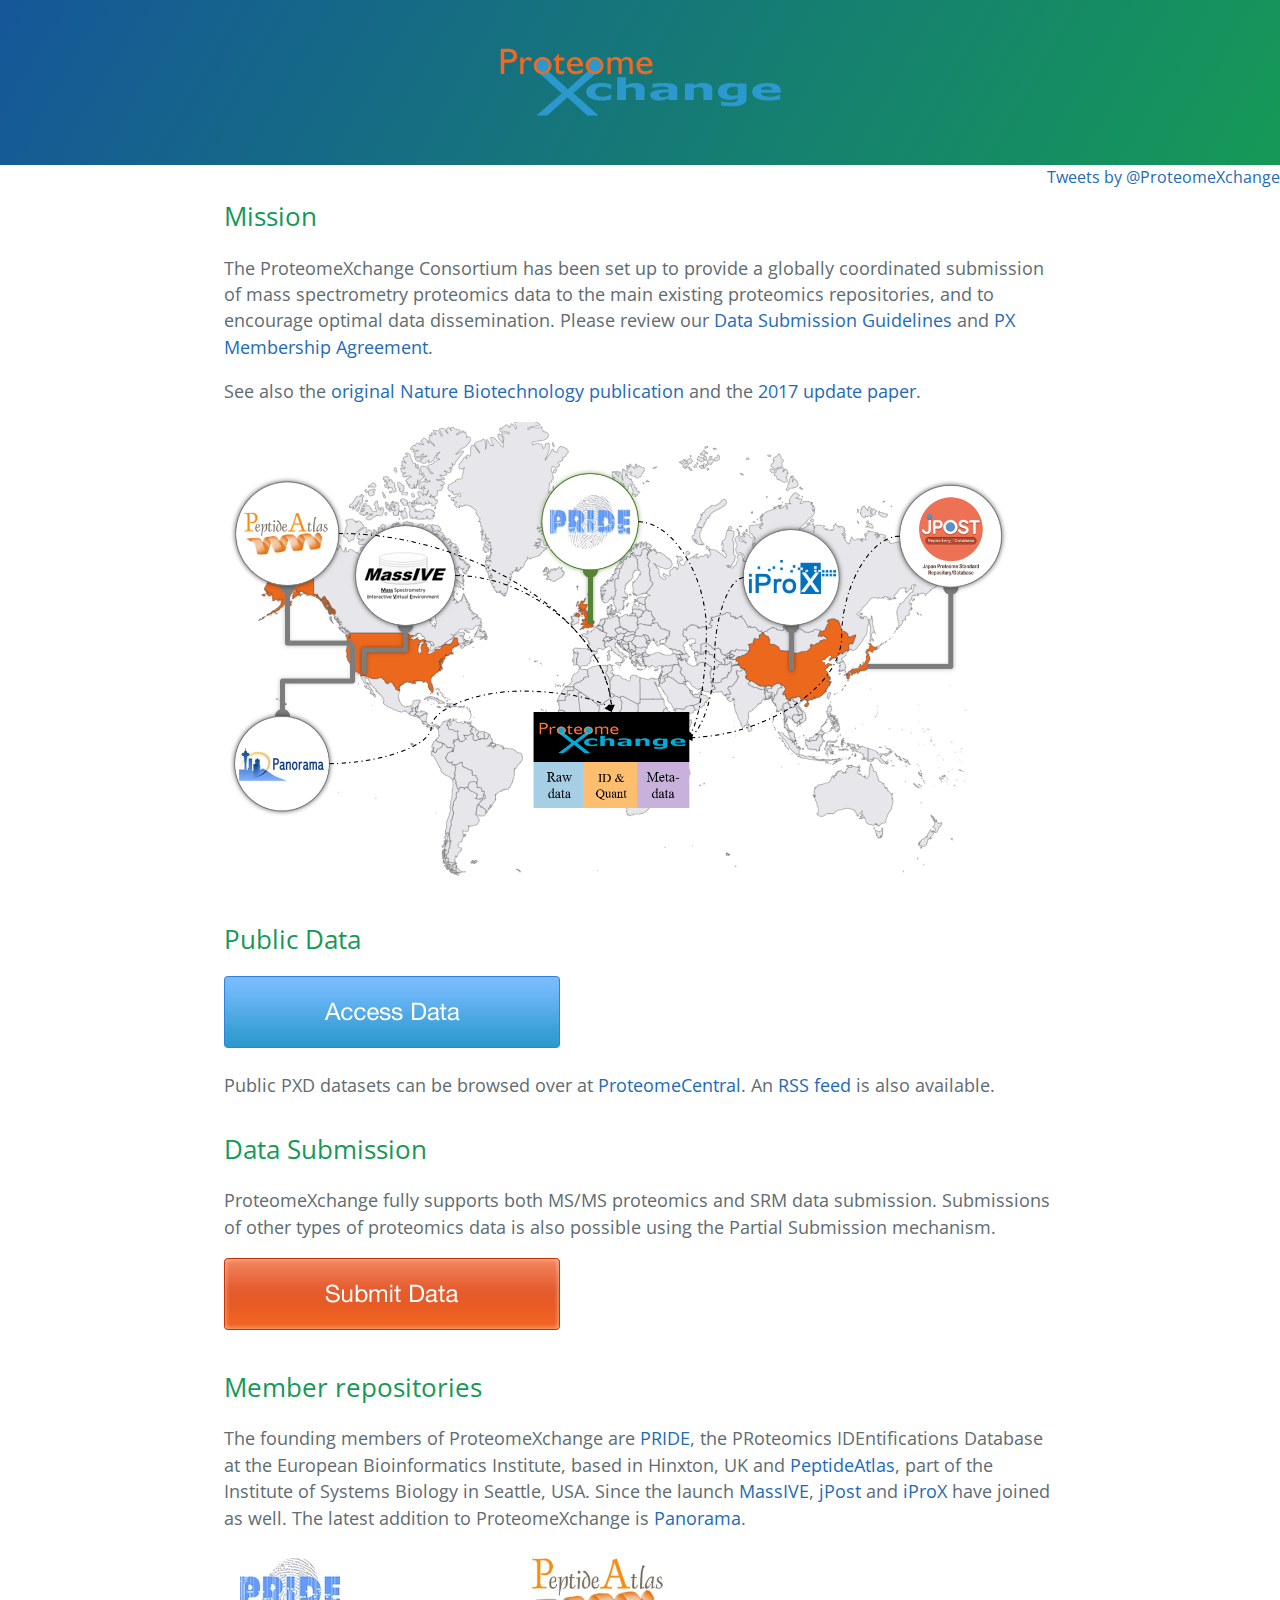
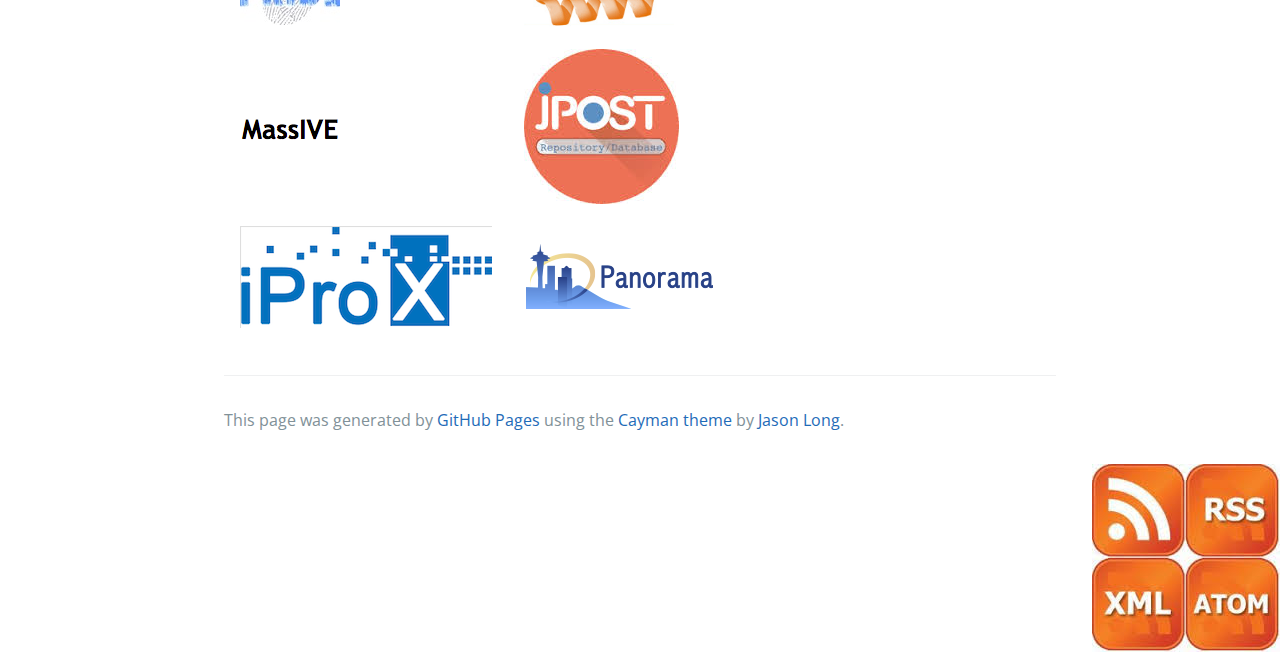
<file: index.html>
<!DOCTYPE html>
<html lang="en-us">
  <head>
    <meta charset="UTF-8">
    <title></title>
    <meta name="viewport" content="width=device-width, initial-scale=1">
    <link rel="stylesheet" type="text/css" href="stylesheets/normalize.css" media="screen">
    <link href='https://fonts.googleapis.com/css?family=Open+Sans:400,700' rel='stylesheet' type='text/css'>
    <link rel="stylesheet" type="text/css" href="stylesheets/stylesheet.css" media="screen">
    <link rel="stylesheet" type="text/css" href="stylesheets/github-light.css" media="screen">

  </head>


  <!-- <article> -->
  <body>


    <section class="page-header">
      <!-- <h1 class="project-name">Proteomexchange.GitHub.io</h1> -->
      <h2 class="project-tagline"></h2>
      <h1><img src="logo.png"></h1>
    </section>

       <!--      <section class="page-aside"> -->
    <aside><a class="twitter-timeline" href="https://twitter.com/ProteomeXchange" data-widget-id="740161151988817920">Tweets by @ProteomeXchange</a> <script>!function(d,s,id){var js,fjs=d.getElementsByTagName(s)[0],p=/^http:/.test(d.location)?'http':'https';if(!d.getElementById(id)){js=d.createElement(s);js.id=id;js.src=p+"://platform.twitter.com/widgets.js";fjs.parentNode.insertBefore(js,fjs);}}(document,"script","twitter-wjs");</script></aside>
      <!-- </section> -->




    <section class="main-content">

      <h2>
<a id="welcome-to-github-pages" class="anchor" href="#welcome-to-github-pages" aria-hidden="true"><span aria-hidden="true" class="octicon octicon-link"></span></a>Mission</h2>

<p>The ProteomeXchange Consortium has been set up to provide a globally coordinated submission of mass spectrometry proteomics data to the main existing proteomics repositories, and to encourage optimal data dissemination. Please review our <a href="guidelines_px_update_022014.pdf">Data Submission Guidelines</a> and <a href="pxcollaborativeagreement.pdf">PX Membership Agreement</a>.</p>


<p>See also the <a href="http://www.nature.com/nbt/journal/v32/n3/full/nbt.2839.html">original Nature Biotechnology publication</a> and the  <a href="https://academic.oup.com/nar/article-lookup/doi/10.1093/nar/gkw936">2017 update paper</a>.</p>

<p"><img src="px_members.png" align="middle"></p>


<h2>
<a id="designer-templates" class="anchor" href="#designer-templates" aria-hidden="true"><span aria-hidden="true" class="octicon octicon-link"></span></a>Public Data</h2>

<a href="http://proteomecentral.proteomexchange.org/cgi/GetDataset"><img src="access_data.png"></a>

<p>Public PXD datasets can be browsed over at <a href="http://proteomecentral.proteomexchange.org/cgi/GetDataset">ProteomeCentral</a>. An <a href="https://groups.google.com/forum/feed/proteomexchange/msgs/rss_v2_0.xml">RSS feed</a> is also available.</p>

<h2>
<a id="creating-pages-manually" class="anchor" href="#creating-pages-manually" aria-hidden="true"><span aria-hidden="true" class="octicon octicon-link"></span></a>Data Submission</h2>
<p>ProteomeXchange fully supports both MS/MS proteomics and SRM data submission. Submissions of other types of proteomics data is also possible using the Partial Submission mechanism.</p>

<a href="submission/index.html"><img src="submit_data.png"></a>

<h2>
<a id="creating-pages-manually" class="anchor" href="#creating-pages-manually" aria-hidden="true"><span aria-hidden="true" class="octicon octicon-link"></span></a>Member repositories</h2>

<p>The founding members of ProteomeXchange are <a href="http://www.ebi.ac.uk/pride/archive/">PRIDE</a>, the PRoteomics IDEntifications Database at the European Bioinformatics Institute, based in Hinxton, UK and <a href="http://www.peptideatlas.org/">PeptideAtlas</a>, part of the Institute of Systems Biology in Seattle, USA. Since the launch <a href="http://massive.ucsd.edu/ProteoSAFe/static/massive.jsp">MassIVE</a>, <a href="http://jpost.org/">jPost</a> and <a href="http://www.iprox.org/">iProX</a> have joined as well. The latest addition to ProteomeXchange is <a href="https://panoramaweb.org/project/home/begin.view?">Panorama</a>.</p>

<!-- <a href="http://www.ebi.ac.uk/pride/"><img src="pride_logo.jpg" width="150" height="70"></a>
<a href="http://www.peptideatlas.org/passel/"><img src="PeptideAtlas_Logo.png" width="150" height="70"></a> -->


<div align="center" style="vertical-align:bottom">
<table cellspacing="0" cellpadding="0" border="0">
<!--  <table> -->
<tr border="0">
   <td><a href="http://www.ebi.ac.uk/pride/"><img src="pride_logo.jpg"></a></td>
   <td><a href="http://www.peptideatlas.org"><img src="PeptideAtlas_Logo.png" width="150" height="70"></a></td>
  <!--<td width="500" align="center" background="pride_logo.jpg"></td>
  <!-- <td width="500" align="center" background="pride_logo.jpg"></td> -->
  <!-- <td width="500" align="center" background="PeptideAtlas_Logo.png"></td> -->
</tr>
<tr>
    <td><a href="http://massive.ucsd.edu/ProteoSAFe/static/massive.jsp"><img src="MassIVE_logo.png"></a></td>
    <td><a href="http://jpost.org/"><img src="jpost_logo.jpeg"></a></td>
</tr>
<tr>
    <td><a href="http://www.iprox.org/"><img src="iProX_logo.png"></a></td>
    <td><a href="https://panoramaweb.org/project/home/begin.view?"><img src="labkey-logo.png"></a></td>
</tr>
</table>
</div>


      <footer class="site-footer">

        <span class="site-footer-credits">This page was generated by <a href="https://pages.github.com">GitHub Pages</a> using the <a href="https://github.com/jasonlong/cayman-theme">Cayman theme</a> by <a href="https://twitter.com/jasonlong">Jason Long</a>.</span>
      </footer>
    </section>
   <aside><a href="https://groups.google.com/forum/feed/proteomexchange/msgs/rss_v2_0.xml"><img border="0" src="feed.jpeg" alt="XML"></a></aside>

  </body>
<!-- </article> -->
</html>
</file>
<file: stylesheets/stylesheet.css>
* {
  box-sizing: border-box; }

body {
  padding: 0;
  margin: 0;
  font-family: "Open Sans", "Helvetica Neue", Helvetica, Arial, sans-serif;
  font-size: 16px;
  line-height: 1.5;
  color: #606c71; }

a {
  color: #1e6bb8;
  text-decoration: none; }
  a:hover {
    text-decoration: underline; }

.btn {
  display: inline-block;
  margin-bottom: 1rem;
  color: rgba(255, 255, 255, 0.7);
  background-color: rgba(255, 255, 255, 0.08);
  border-color: rgba(255, 255, 255, 0.2);
  border-style: solid;
  border-width: 1px;
  border-radius: 0.3rem;
  transition: color 0.2s, background-color 0.2s, border-color 0.2s; }
  .btn + .btn {
    margin-left: 1rem; }

.btn:hover {
  color: rgba(255, 255, 255, 0.8);
  text-decoration: none;
  background-color: rgba(255, 255, 255, 0.2);
  border-color: rgba(255, 255, 255, 0.3); }

@media screen and (min-width: 64em) {
  .btn {
    padding: 0.75rem 1rem; } }

@media screen and (min-width: 42em) and (max-width: 64em) {
  .btn {
    padding: 0.6rem 0.9rem;
    font-size: 0.9rem; } }

@media screen and (max-width: 42em) {
  .btn {
    display: block;
    width: 100%;
    padding: 0.75rem;
    font-size: 0.9rem; }
    .btn + .btn {
      margin-top: 1rem;
      margin-left: 0; } }

.page-header {
  color: #fff;
  text-align: center;
  background-color: #159957;
  background-image: linear-gradient(120deg, #155799, #159957); }

@media screen and (min-width: 64em) {
  .page-header {
    padding: 1rem 2rem; } }
    /* original template padding: 5rem 6rem; } } */

@media screen and (min-width: 42em) and (max-width: 64em) {
  .page-header {
    padding: 3rem 4rem; } }

@media screen and (max-width: 42em) {
  .page-header {
    padding: 2rem 1rem; } }

.project-name {
  margin-top: 0;
  margin-bottom: 0.1rem; }

@media screen and (min-width: 64em) {
  .project-name {
    font-size: 3.25rem; } }

@media screen and (min-width: 42em) and (max-width: 64em) {
  .project-name {
    font-size: 2.25rem; } }

@media screen and (max-width: 42em) {
  .project-name {
    font-size: 1.75rem; } }

.project-tagline {
  margin-bottom: 2rem;
  font-weight: normal;
  opacity: 0.7; }

@media screen and (min-width: 64em) {
  .project-tagline {
    font-size: 1.25rem; } }

@media screen and (min-width: 42em) and (max-width: 64em) {
  .project-tagline {
    font-size: 1.15rem; } }

@media screen and (max-width: 42em) {
  .project-tagline {
    font-size: 1rem; } }

.main-content :first-child {
  margin-top: 0; }
.main-content img {
  max-width: 100%; }
.main-content h1, .main-content h2, .main-content h3, .main-content h4, .main-content h5, .main-content h6 {
  margin-top: 2rem;
  margin-bottom: 1rem;
  font-weight: normal;
  color: #159957; }
.main-content p {
  margin-bottom: 1em; }
.main-content code {
  padding: 2px 4px;
  font-family: Consolas, "Liberation Mono", Menlo, Courier, monospace;
  font-size: 0.9rem;
  color: #383e41;
  background-color: #f3f6fa;
  border-radius: 0.3rem; }
.main-content pre {
  padding: 0.8rem;
  margin-top: 0;
  margin-bottom: 1rem;
  font: 1rem Consolas, "Liberation Mono", Menlo, Courier, monospace;
  color: #567482;
  word-wrap: normal;
  background-color: #f3f6fa;
  border: solid 1px #dce6f0;
  border-radius: 0.3rem; }
  .main-content pre > code {
    padding: 0;
    margin: 0;
    font-size: 0.9rem;
    color: #567482;
    word-break: normal;
    white-space: pre;
    background: transparent;
    border: 0; }
.main-content .highlight {
  margin-bottom: 1rem; }
  .main-content .highlight pre {
    margin-bottom: 0;
    word-break: normal; }
.main-content .highlight pre, .main-content pre {
  padding: 0.8rem;
  overflow: auto;
  font-size: 0.9rem;
  line-height: 1.45;
  border-radius: 0.3rem; }
.main-content pre code, .main-content pre tt {
  display: inline;
  max-width: initial;
  padding: 0;
  margin: 0;
  overflow: initial;
  line-height: inherit;
  word-wrap: normal;
  background-color: transparent;
  border: 0; }
  .main-content pre code:before, .main-content pre code:after, .main-content pre tt:before, .main-content pre tt:after {
    content: normal; }
.main-content ul, .main-content ol {
  margin-top: 0; }
.main-content blockquote {
  padding: 0 1rem;
  margin-left: 0;
  color: #819198;
  border-left: 0.3rem solid #dce6f0; }
  .main-content blockquote > :first-child {
    margin-top: 0; }
  .main-content blockquote > :last-child {
    margin-bottom: 0; }
.main-content table {
  display: block;
  width: 100%;
  overflow: auto;
  /* text-align: center; */
  word-break: normal;
  word-break: keep-all; }
  .main-content table th {
    font-weight: bold; }
  .main-content table th, .main-content table td {
    padding: 0.5rem 1rem;
  /* border: 1px solid #e9ebec; } */
    border: 0; }
.main-content dl {
  padding: 0; }
  .main-content dl dt {
    padding: 0;
    margin-top: 1rem;
    font-size: 1rem;
    font-weight: bold; }
  .main-content dl dd {
    padding: 0;
    margin-bottom: 1rem; }
.main-content hr {
  height: 2px;
  padding: 0;
  margin: 1rem 0;
  background-color: #eff0f1;
  border: 0; }

@media screen and (min-width: 64em) {
  .main-content {
    max-width: 64rem;
    padding: 2rem 6rem;
    margin: 0 auto;
    font-size: 1.1rem; } }

@media screen and (min-width: 42em) and (max-width: 64em) {
  .main-content {
    padding: 2rem 4rem;
    font-size: 1.1rem; } }

@media screen and (max-width: 42em) {
  .main-content {
    padding: 2rem 1rem;
    font-size: 1rem; } }

.site-footer {
  padding-top: 2rem;
  margin-top: 2rem;
  border-top: solid 1px #eff0f1; }

.site-footer-owner {
  display: block;
  font-weight: bold; }

.site-footer-credits {
  color: #819198; }

@media screen and (min-width: 64em) {
  .site-footer {
    font-size: 1rem; } }

@media screen and (min-width: 42em) and (max-width: 64em) {
  .site-footer {
    font-size: 1rem; } }

@media screen and (max-width: 42em) {
  .site-footer {
    font-size: 0.9rem; } }
</file>
<file: stylesheets/github-light.css>
/*
The MIT License (MIT)

Copyright (c) 2015 GitHub, Inc.

Permission is hereby granted, free of charge, to any person obtaining a copy
of this software and associated documentation files (the "Software"), to deal
in the Software without restriction, including without limitation the rights
to use, copy, modify, merge, publish, distribute, sublicense, and/or sell
copies of the Software, and to permit persons to whom the Software is
furnished to do so, subject to the following conditions:

The above copyright notice and this permission notice shall be included in all
copies or substantial portions of the Software.

THE SOFTWARE IS PROVIDED "AS IS", WITHOUT WARRANTY OF ANY KIND, EXPRESS OR
IMPLIED, INCLUDING BUT NOT LIMITED TO THE WARRANTIES OF MERCHANTABILITY,
FITNESS FOR A PARTICULAR PURPOSE AND NONINFRINGEMENT. IN NO EVENT SHALL THE
AUTHORS OR COPYRIGHT HOLDERS BE LIABLE FOR ANY CLAIM, DAMAGES OR OTHER
LIABILITY, WHETHER IN AN ACTION OF CONTRACT, TORT OR OTHERWISE, ARISING FROM,
OUT OF OR IN CONNECTION WITH THE SOFTWARE OR THE USE OR OTHER DEALINGS IN THE
SOFTWARE.

*/

.pl-c /* comment */ {
  color: #969896;
}

.pl-c1      /* constant, markup.raw, meta.diff.header, meta.module-reference, meta.property-name, support, support.constant, support.variable, variable.other.constant */,
.pl-s .pl-v /* string variable */ {
  color: #0086b3;
}

.pl-e  /* entity */,
.pl-en /* entity.name */ {
  color: #795da3;
}

.pl-s .pl-s1 /* string source */,
.pl-smi      /* storage.modifier.import, storage.modifier.package, storage.type.java, variable.other, variable.parameter.function */ {
  color: #333;
}

.pl-ent /* entity.name.tag */ {
  color: #63a35c;
}

.pl-k /* keyword, storage, storage.type */ {
  color: #a71d5d;
}

.pl-pds              /* punctuation.definition.string, string.regexp.character-class */,
.pl-s                /* string */,
.pl-s .pl-pse .pl-s1 /* string punctuation.section.embedded source */,
.pl-sr               /* string.regexp */,
.pl-sr .pl-cce       /* string.regexp constant.character.escape */,
.pl-sr .pl-sra       /* string.regexp string.regexp.arbitrary-repitition */,
.pl-sr .pl-sre       /* string.regexp source.ruby.embedded */ {
  color: #183691;
}

.pl-v /* variable */ {
  color: #ed6a43;
}

.pl-id /* invalid.deprecated */ {
  color: #b52a1d;
}

.pl-ii /* invalid.illegal */ {
  background-color: #b52a1d;
  color: #f8f8f8;
}

.pl-sr .pl-cce /* string.regexp constant.character.escape */ {
  color: #63a35c;
  font-weight: bold;
}

.pl-ml /* markup.list */ {
  color: #693a17;
}

.pl-mh        /* markup.heading */,
.pl-mh .pl-en /* markup.heading entity.name */,
.pl-ms        /* meta.separator */ {
  color: #1d3e81;
  font-weight: bold;
}

.pl-mq /* markup.quote */ {
  color: #008080;
}

.pl-mi /* markup.italic */ {
  color: #333;
  font-style: italic;
}

.pl-mb /* markup.bold */ {
  color: #333;
  font-weight: bold;
}

.pl-md /* markup.deleted, meta.diff.header.from-file */ {
  background-color: #ffecec;
  color: #bd2c00;
}

.pl-mi1 /* markup.inserted, meta.diff.header.to-file */ {
  background-color: #eaffea;
  color: #55a532;
}

.pl-mdr /* meta.diff.range */ {
  color: #795da3;
  font-weight: bold;
}

.pl-mo /* meta.output */ {
  color: #1d3e81;
}
</file>
